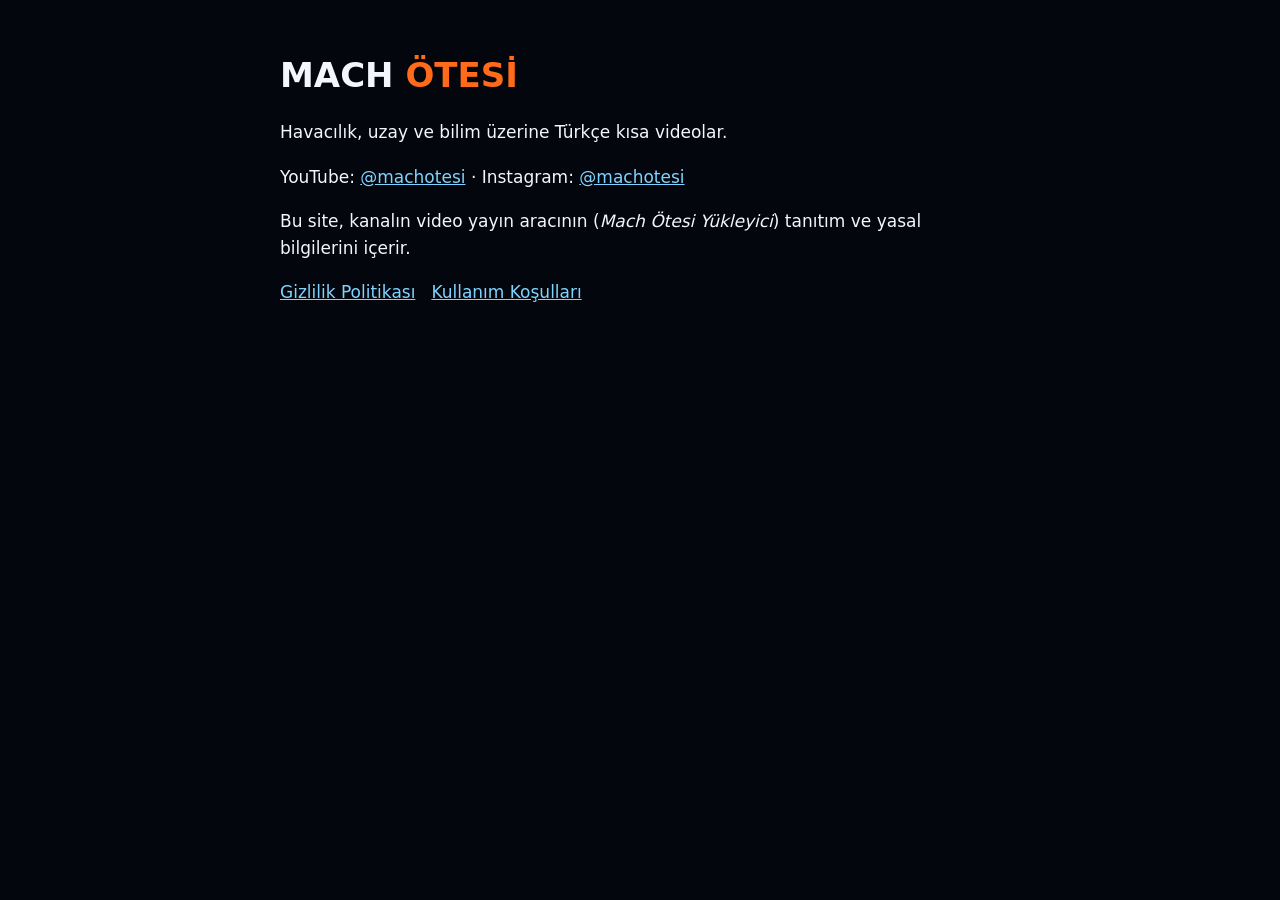
<file: index.html>
<!doctype html>
<html lang="tr"><head><meta charset="utf-8"><meta name="viewport" content="width=device-width,initial-scale=1">
<title>Mach Ötesi</title><link rel="stylesheet" href="style.css"></head>
<body><main>
<h1>MACH <b>ÖTESİ</b></h1>
<p>Havacılık, uzay ve bilim üzerine Türkçe kısa videolar.</p>
<p>YouTube: <a href="https://www.youtube.com/@machotesi">@machotesi</a> · Instagram: <a href="https://www.instagram.com/machotesi/">@machotesi</a></p>
<p>Bu site, kanalın video yayın aracının (<em>Mach Ötesi Yükleyici</em>) tanıtım ve yasal bilgilerini içerir.</p>
<nav><a href="gizlilik.html">Gizlilik Politikası</a><a href="kosullar.html">Kullanım Koşulları</a></nav>
</main></body></html>
</file>
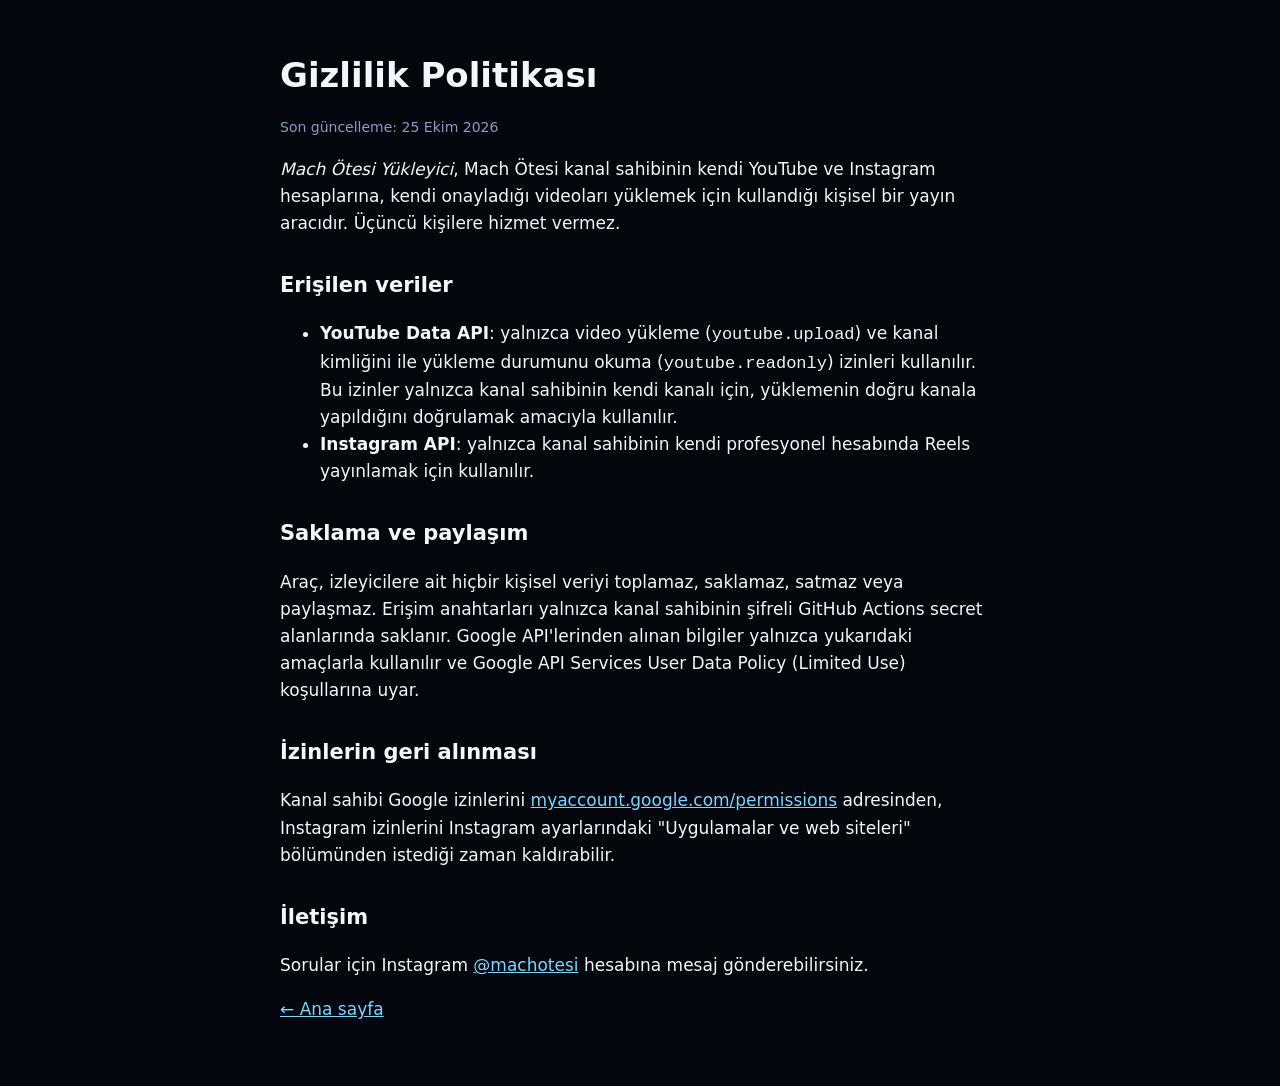
<file: gizlilik.html>
<!doctype html>
<html lang="tr"><head><meta charset="utf-8"><meta name="viewport" content="width=device-width,initial-scale=1">
<title>Gizlilik Politikası — Mach Ötesi</title><link rel="stylesheet" href="style.css"></head>
<body><main>
<h1>Gizlilik Politikası</h1>
<p class="muted">Son güncelleme: 25 Ekim 2026</p>
<p><em>Mach Ötesi Yükleyici</em>, Mach Ötesi kanal sahibinin kendi YouTube ve Instagram hesaplarına,
kendi onayladığı videoları yüklemek için kullandığı kişisel bir yayın aracıdır. Üçüncü kişilere hizmet vermez.</p>
<h2>Erişilen veriler</h2>
<ul>
<li><strong>YouTube Data API</strong>: yalnızca video yükleme (<code>youtube.upload</code>) ve kanal kimliğini ile
yükleme durumunu okuma (<code>youtube.readonly</code>) izinleri kullanılır. Bu izinler yalnızca kanal sahibinin
kendi kanalı için, yüklemenin doğru kanala yapıldığını doğrulamak amacıyla kullanılır.</li>
<li><strong>Instagram API</strong>: yalnızca kanal sahibinin kendi profesyonel hesabında Reels yayınlamak için kullanılır.</li>
</ul>
<h2>Saklama ve paylaşım</h2>
<p>Araç, izleyicilere ait hiçbir kişisel veriyi toplamaz, saklamaz, satmaz veya paylaşmaz. Erişim anahtarları
yalnızca kanal sahibinin şifreli GitHub Actions secret alanlarında saklanır. Google API'lerinden alınan bilgiler
yalnızca yukarıdaki amaçlarla kullanılır ve Google API Services User Data Policy (Limited Use) koşullarına uyar.</p>
<h2>İzinlerin geri alınması</h2>
<p>Kanal sahibi Google izinlerini <a href="https://myaccount.google.com/permissions">myaccount.google.com/permissions</a>
adresinden, Instagram izinlerini Instagram ayarlarındaki "Uygulamalar ve web siteleri" bölümünden istediği zaman kaldırabilir.</p>
<h2>İletişim</h2>
<p>Sorular için Instagram <a href="https://www.instagram.com/machotesi/">@machotesi</a> hesabına mesaj gönderebilirsiniz.</p>
<p><a href="index.html">← Ana sayfa</a></p>
</main></body></html>
</file>
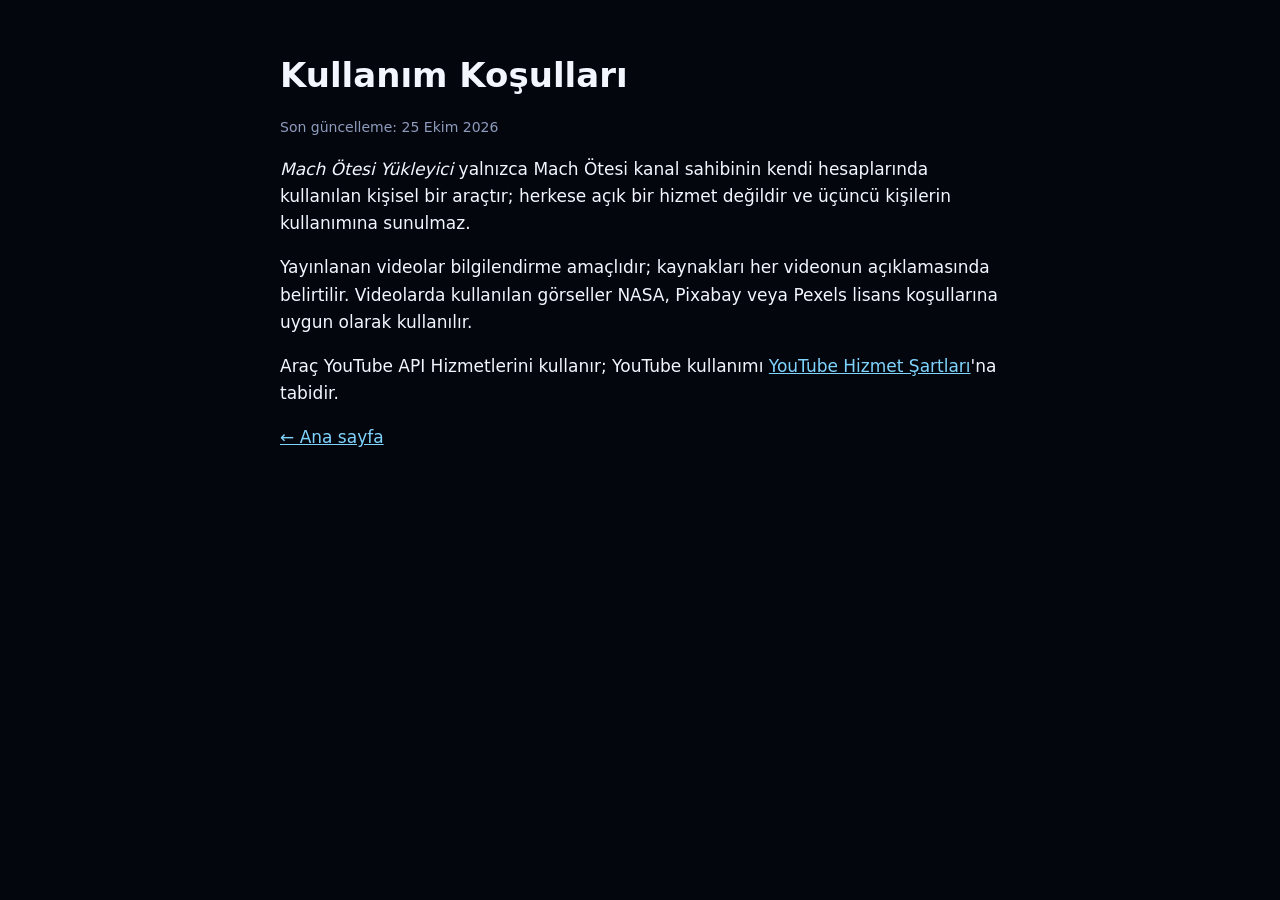
<file: kosullar.html>
<!doctype html>
<html lang="tr"><head><meta charset="utf-8"><meta name="viewport" content="width=device-width,initial-scale=1">
<title>Kullanım Koşulları — Mach Ötesi</title><link rel="stylesheet" href="style.css"></head>
<body><main>
<h1>Kullanım Koşulları</h1>
<p class="muted">Son güncelleme: 25 Ekim 2026</p>
<p><em>Mach Ötesi Yükleyici</em> yalnızca Mach Ötesi kanal sahibinin kendi hesaplarında kullanılan kişisel bir
araçtır; herkese açık bir hizmet değildir ve üçüncü kişilerin kullanımına sunulmaz.</p>
<p>Yayınlanan videolar bilgilendirme amaçlıdır; kaynakları her videonun açıklamasında belirtilir. Videolarda
kullanılan görseller NASA, Pixabay veya Pexels lisans koşullarına uygun olarak kullanılır.</p>
<p>Araç YouTube API Hizmetlerini kullanır; YouTube kullanımı <a href="https://www.youtube.com/t/terms">YouTube Hizmet Şartları</a>'na tabidir.</p>
<p><a href="index.html">← Ana sayfa</a></p>
</main></body></html>
</file>
<file: style.css>
body{margin:0;background:#04060d;color:#f3f6ff;font:17px/1.6 system-ui,-apple-system,Segoe UI,Roboto,sans-serif}
main{max-width:720px;margin:0 auto;padding:48px 20px}
h1{font-size:34px;margin:0 0 6px}h1 b{color:#ff6b1a}h2{font-size:21px;margin-top:32px}
a{color:#7fd4ff}.muted{color:#8d9bbd;font-size:14px}nav a{margin-right:16px}
</file>
